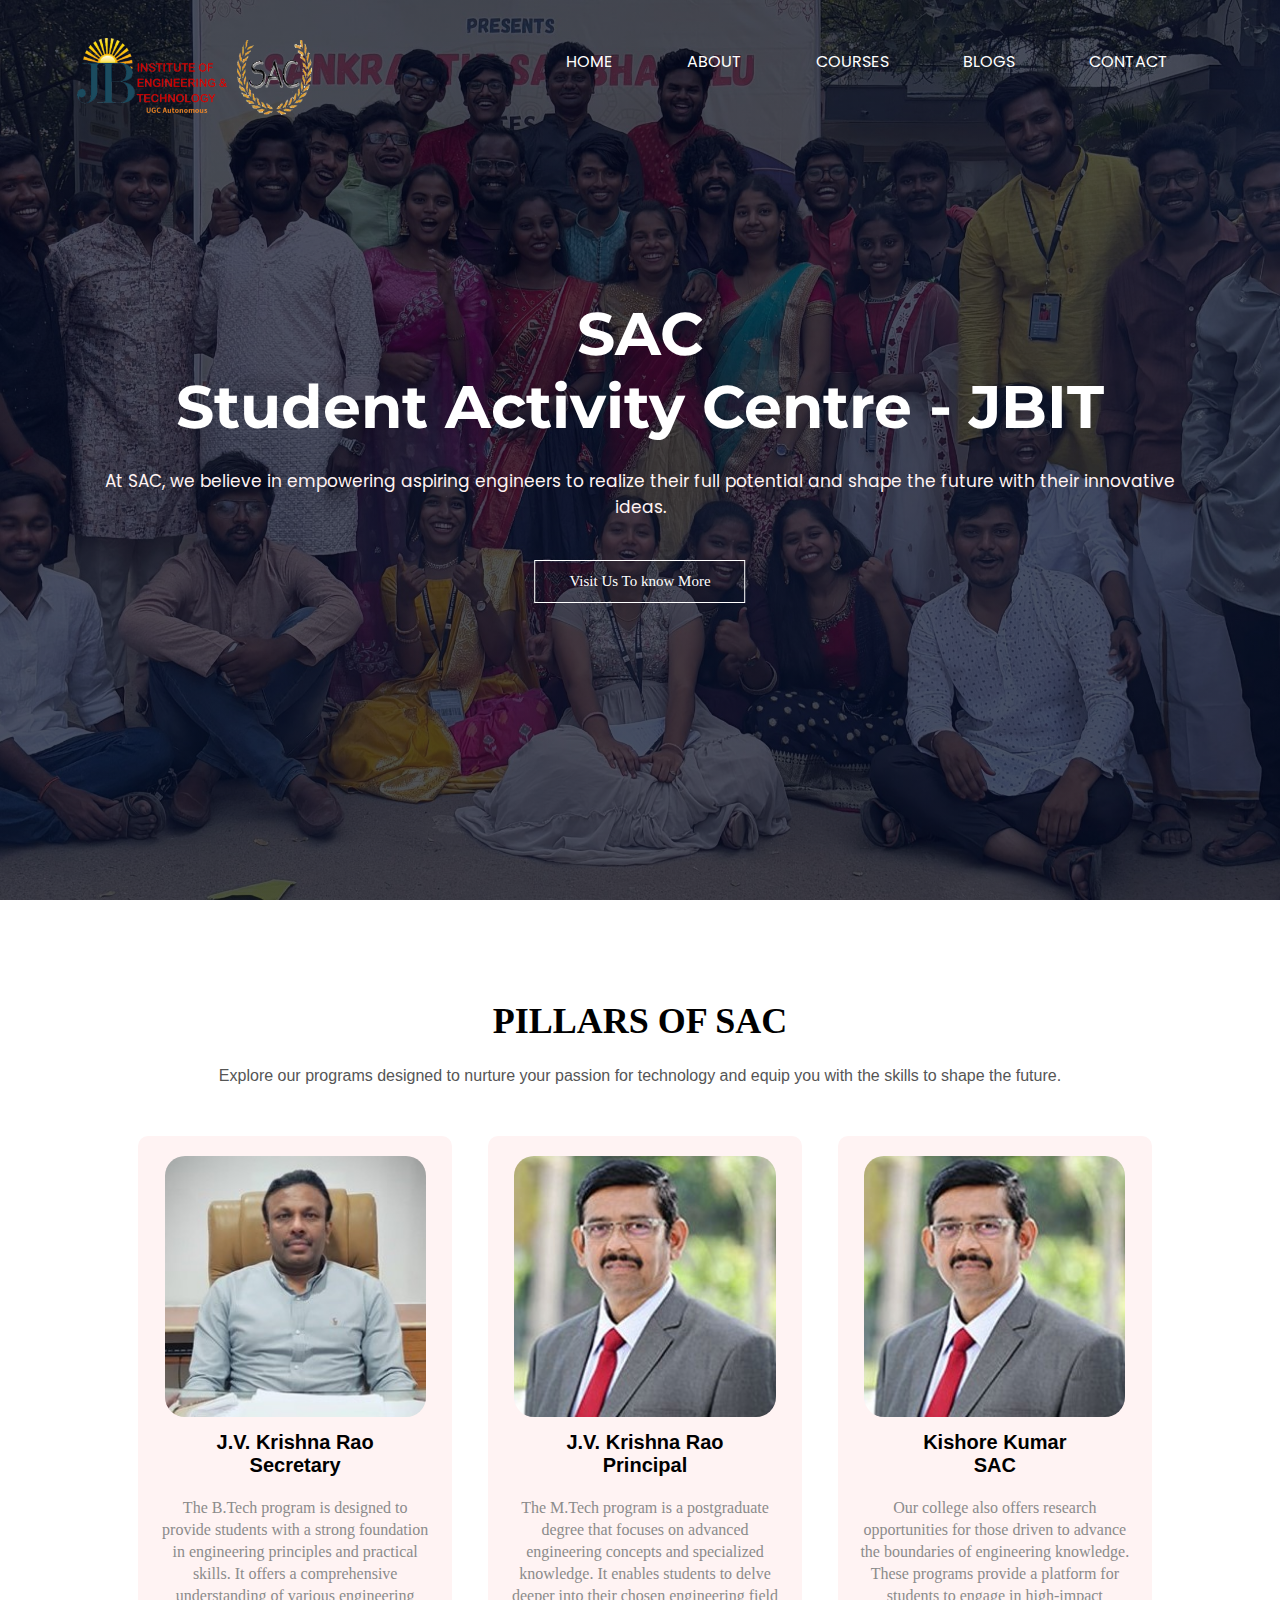
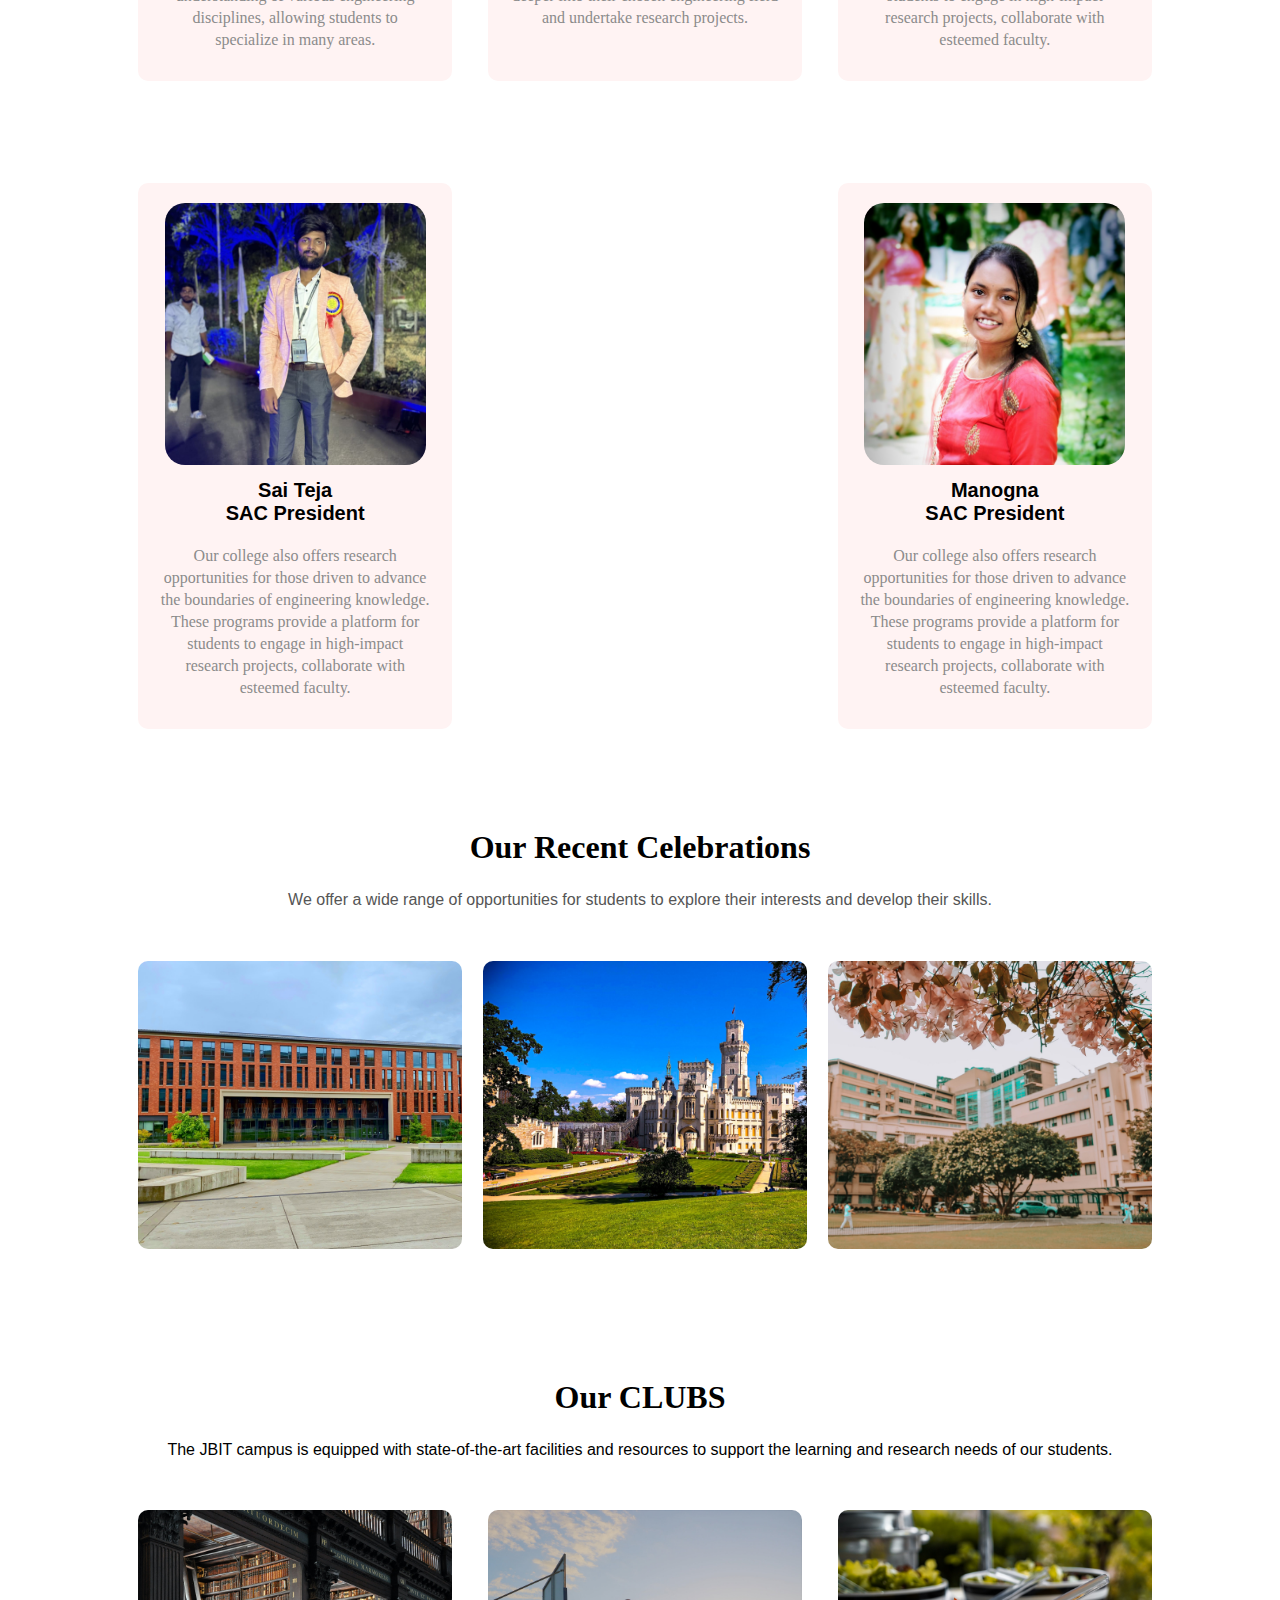
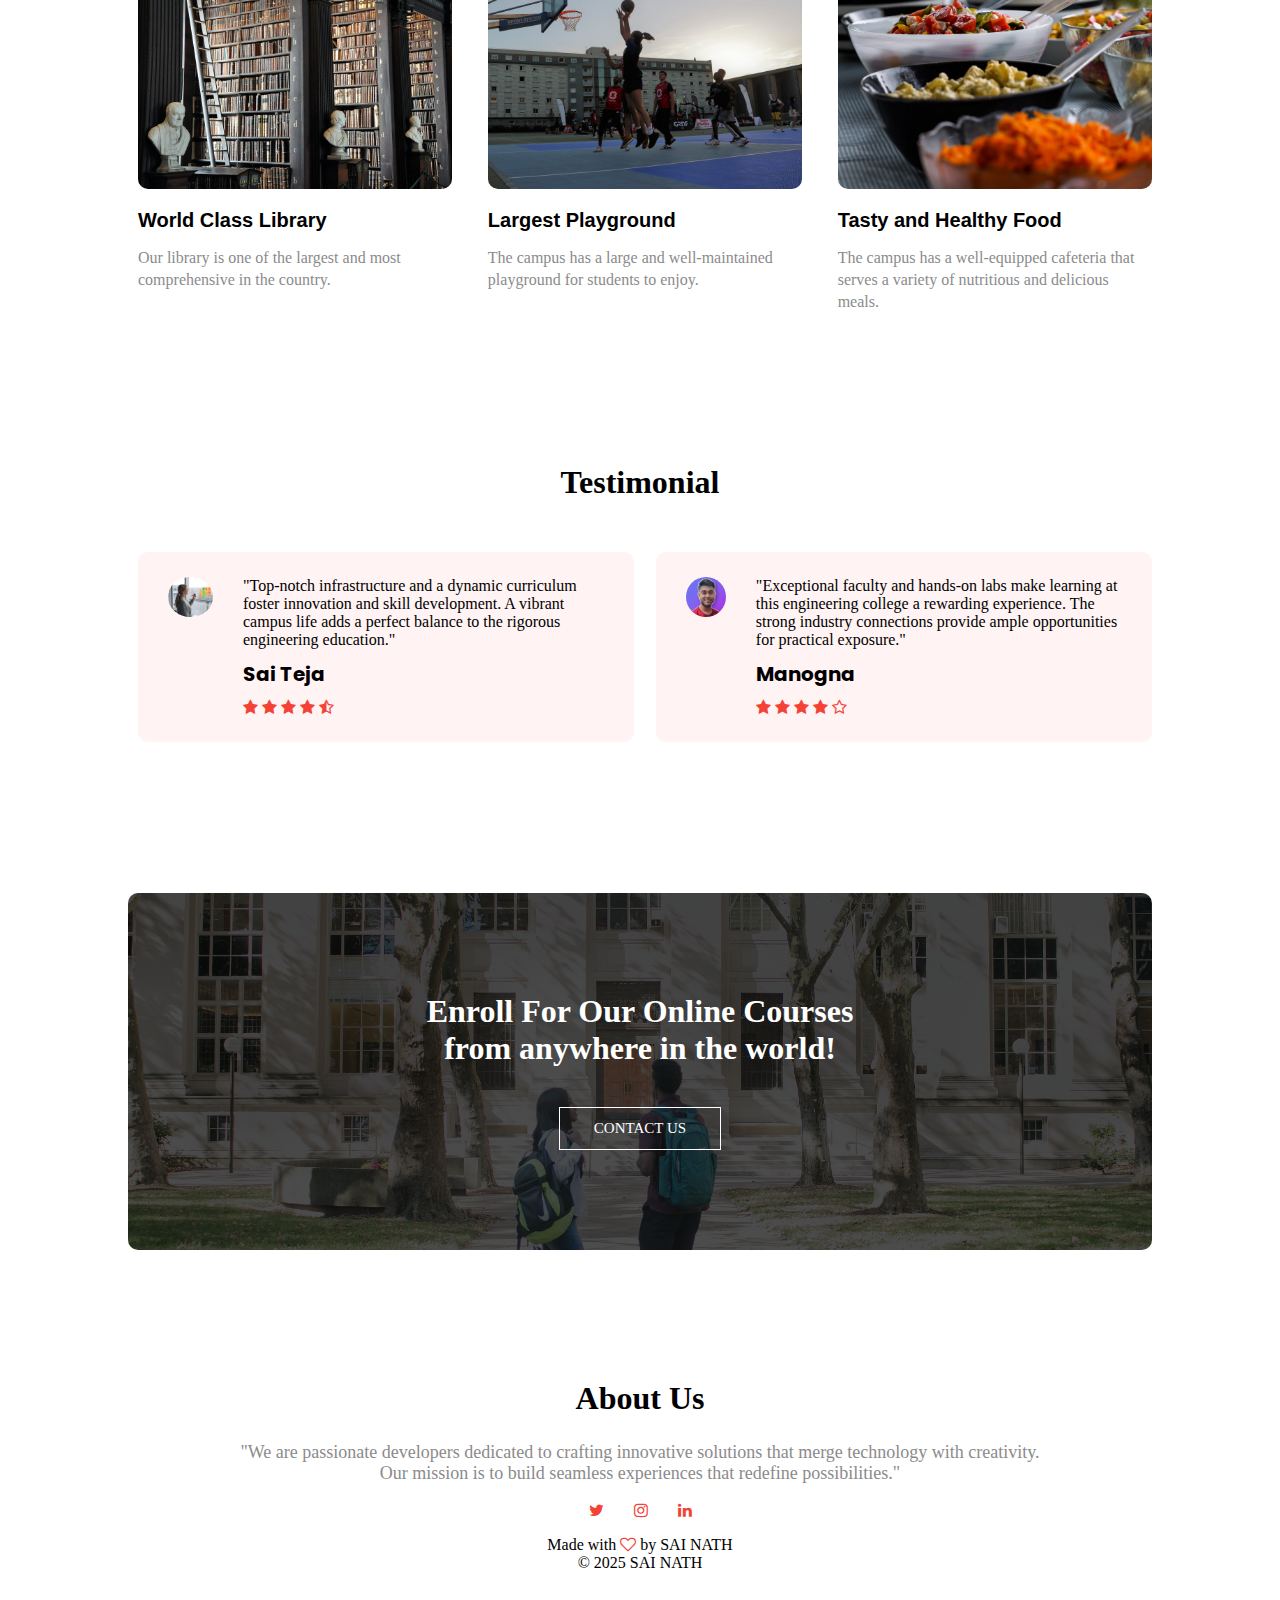
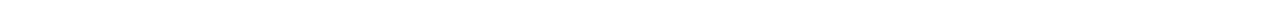
<file: index.html>
<!DOCTYPE html>
<html lang="en">
  <head>
    <meta charset="UTF-8" />
    <meta name="viewport" content="width=device-width, initial-scale=1.0" />
    <title>SAC JBIT</title>
    <link rel="icon" href="Images/logo 2.png" type="image/x-icon"/>
    <link rel="stylesheet" href="style.css" />
    
    <link rel="preconnect" href="https://fonts.googleapis.com" />
    <link rel="preconnect" href="https://fonts.gstatic.com" crossorigin />
    <link
      href="https://fonts.googleapis.com/css2?family=Poppins:wght@100;200&display=swap"
      rel="stylesheet"
    />
    <link rel="preconnect" href="https://fonts.googleapis.com" />
    <link rel="preconnect" href="https://fonts.gstatic.com" crossorigin />
    <link
      href="https://fonts.googleapis.com/css2?family=Montserrat:wght@100&family=Poppins:wght@100;200&display=swap"
      rel="stylesheet"
    />
    <link
      rel="stylesheet"
      href="https://stackpath.bootstrapcdn.com/font-awesome/4.7.0/css/font-awesome.min.css"
    />
    <link rel="preconnect" href="https://fonts.googleapis.com" />
    <link rel="preconnect" href="https://fonts.gstatic.com" crossorigin />
    <link
      href="https://fonts.googleapis.com/css2?family=Bricolage+Grotesque:opsz,wght@10..48,200&display=swap"
      rel="stylesheet"
    />
  </head>
  <body>
    <section class="header">
      <nav>
        <a href="home.html"><img src="Images/logo.png" alt="" /></a>
        <img src="Images/logo 2.png" class="logo2"/>
        <div class="nav-links" id="navLinks">
          <i class="fa fa-times" onclick="hideMenu()"></i>
          <ul>
            <li><a href="index.html">HOME</a></li>
            <li><a href="about.html">ABOUT</a></li>
            <li><a href="courses.html">COURSES</a></li>
            <li><a href="blog.html">BLOGS</a></li>
            <li><a href="contact.html">CONTACT</a></li>
          </ul>
        </div>
        <i class="fa fa-bars" onclick="showMenu()"></i>
      </nav>
      <div class="text-box">
        <h1>SAC <br><span>Student Activity Centre - JBIT</span></h1>
        <p>
          At SAC, we believe in empowering aspiring engineers to realize their
          full potential and shape the future with their innovative ideas.
        </p>
        <a href="about.html" class="hero-btn">Visit Us To know More</a>
      </div>
    </section>
    <!-- -------course--------- -->
    <section class="course">
      <h1>PILLARS OF SAC</h1>
      <div class="course-intro">
        <p>
          Explore our programs designed to nurture
          your passion for technology and equip you with the skills to shape the
          future.
        </p>
      </div>
      <div class="row">
        <div class="course-col">
          <img src="Images/Messages/JVK.jpg" alt="">
          <h3>J.V. Krishna Rao<br><span>Secretary</span></h3>
          <p>
            The B.Tech program is designed to provide students with a strong
            foundation in engineering principles and practical skills. It offers
            a comprehensive understanding of various engineering disciplines,
            allowing students to specialize in many areas.
          </p>
        </div>
        <div class="course-col">
          <img src="Images/Messages/Principal.jpg" alt="">
          <h3>J.V. Krishna Rao<br><span>Principal</span></h3>
          <p>
            The M.Tech program is a postgraduate degree that focuses on advanced
            engineering concepts and specialized knowledge. It enables students
            to delve deeper into their chosen engineering field and undertake
            research projects.
          </p>
        </div>
        <div class="course-col">
          <img src="Images/Messages/Principal.jpg" alt="">
          <h3>Kishore Kumar<br><span>SAC</span></h3>
          <p>
            Our college also offers research opportunities for those driven to
            advance the boundaries of engineering knowledge. These programs
            provide a platform for students to engage in high-impact research
            projects, collaborate with esteemed faculty.
          </p>
        </div>
      </div>
      <div class="row">
        <div class="course-col">
          <img src="Images/Messages/saiteja.jpeg" alt="">
          <h3>Sai Teja<br><span>SAC President</span></h3>
          <p>
            Our college also offers research opportunities for those driven to
            advance the boundaries of engineering knowledge. These programs
            provide a platform for students to engage in high-impact research
            projects, collaborate with esteemed faculty.
          </p>
        </div>
        <div class="course-col">
          <img src="Images/Messages/Manogna.jpeg" alt="">
          <h3>Manogna<br><span>SAC President</span></h3>
          <p>
            Our college also offers research opportunities for those driven to
            advance the boundaries of engineering knowledge. These programs
            provide a platform for students to engage in high-impact research
            projects, collaborate with esteemed faculty.
          </p>
        </div>
      </div>
    </section>
    <!-- ---------campus------------- -->
    <section class="campus">
      <h1>Our Recent Celebrations</h1>
      <p>
        We offer a wide range of opportunities for students to
        explore their interests and develop their skills.
      </p>
      <div class="row">
        <div class="campus-col">
          <img src="Images/campus1.jpg" alt="" />
          <div class="layer">
            <h3>Sankranthi</h3>
          </div>
        </div>
        <div class="campus-col">
          <img src="Images/campus2.jpg" alt="" />
          <div class="layer">
            <h3>Batukamma</h3>
          </div>
        </div>
        <div class="campus-col">
          <img src="Images/campus3.jpg" alt="" />
          <div class="layer">
            <h3>Republic Day</h3>
          </div>
        </div>
      </div>
    </section>

    <!-- --------------facilities---------------- -->

    <section class="facilities">
      <h1>Our CLUBS</h1>
      <div class="facilities-intro">
        <p>
          The JBIT campus is equipped with state-of-the-art facilities and
          resources to support the learning and research needs of our students.
        </p>
      </div>
      <div class="row">
        <div class="facilities-col">
          <img src="Images/facilities1.jpg" alt="" />
          <h3>World Class Library</h3>
          <p>
            Our library is one of the largest and most comprehensive in the
            country.
          </p>
        </div>
        <div class="facilities-col">
          <img src="Images/facilities2.jpg" alt="" />
          <h3>Largest Playground</h3>
          <p>
            The campus has a large and well-maintained playground for students
            to enjoy.
          </p>
        </div>

        <div class="facilities-col">
          <img src="Images/facilities3.jpg" alt="" />
          <h3>Tasty and Healthy Food</h3>
          <p>
            The campus has a well-equipped cafeteria that serves a variety of
            nutritious and delicious meals.
          </p>
        </div>
      </div>
    </section>

    <!-- ---------testimonials-------------- -->

    <section class="testimonial">
      <h1>Testimonial</h1>
      <!-- <p>the college is a funcking bullshit</p> -->
      <div class="row">
        <div class="testimonial-col">
          <img src="Images/student1.jpg" alt="" />
          <div>
            <p>
              "Top-notch infrastructure and a dynamic curriculum foster
              innovation and skill development. A vibrant campus life adds a
              perfect balance to the rigorous engineering education."
            </p>
            <h3>Sai Teja</h3>
            <i class="fa fa-star"></i>
            <i class="fa fa-star"></i>
            <i class="fa fa-star"></i>
            <i class="fa fa-star"></i>
            <i class="fa fa-star-half-o"></i>
          </div>
        </div>

        <div class="testimonial-col">
          <img src="Images/student2.png" alt="" />
          <div>
            <p>
              "Exceptional faculty and hands-on labs make learning at this
              engineering college a rewarding experience. The strong industry
              connections provide ample opportunities for practical exposure."
            </p>
            <h3>Manogna</h3>
            <i class="fa fa-star"></i>
            <i class="fa fa-star"></i>
            <i class="fa fa-star"></i>
            <i class="fa fa-star"></i>
            <i class="fa fa-star-o"></i>
          </div>
        </div>
      </div>
    </section>

    <!-- --------call to action----------- -->

    <section class="cta">
      <h1>
        Enroll For Our Online Courses <br />
        from anywhere in the world!
      </h1>
      <a href="" class="hero-btn">CONTACT US</a>
    </section>

    <!-- ----------footer---------------- -->

    <section class="footer">
      <h1>About Us</h1>
      <div class="footer-intro">
        <p>
          "We are passionate developers dedicated to crafting innovative
          solutions that merge technology with creativity. <br />Our mission is
          to build seamless experiences that redefine possibilities."
        </p>
      </div>
      <div class="icons">
        <a
          href="
          class="fa fa-facebook"
        ></a>
        <a href="" class="fa fa-twitter"></a>
        <a
          href=""
          class="fa fa-instagram"
        ></a>
        <a
          href=""
          class="fa fa-linkedin"
        ></a>
      </div>
      <p>Made with <i class="fa fa-heart-o"></i> by SAI NATH</p>
      <p>© 2025 SAI NATH</p>
    </section>

    <!--Javascript for Toggle Menu-->
    <script>
      var navLinks = document.getElementById("navLinks");

      function showMenu() {
        navLinks.style.right = "0";
      }

      function hideMenu() {
        navLinks.style.right = "-200px";
      }
    </script>
  </body>
</html>
</file>
<file: style.css>
* {
  margin: 0;
  padding: 0;
}

.header {
  min-height: 100vh;
  width: 100%;
  background-image: linear-gradient(rgba(4, 9, 30, 0.7), rgba(4, 9, 30, 0.7)),
    url("Images/bg1.jpg");
  background-position: center;
  background-size: cover;
  position: relative;
}

.logo2{
  width: 75px;
  padding: 10px;
}

nav {
  display: flex;
  padding: 0% 6%;
  justify-content: space-between;
  align-items: center;
}

nav img {
  margin-top: 30px;
  width: 150px;
}

.nav-links {
  flex: 1;
  text-align: right;
}

.nav-links ul li {
  list-style: none;
  display: inline-block;
  padding: 10px 35px;
  position: relative;
}

.nav-links ul li a {
  color: white;
  text-decoration: none;
  font-size: 16px;
  font-family: "Poppins", sans-serif;
}

.nav-links ul li::after {
  content: "";
  width: 0%;
  height: 2px;
  background: #f44336;
  display: block;
  margin: auto;
  transition: 0.5s;
}

.nav-links ul li:hover::after {
  width: 100%;
}

.text-box {
  width: 87%;
  color: white;
  position: absolute;
  top: 50%;
  left: 50%;
  transform: translate(-50%, -50%);
  text-align: center;
}

.text-box h1 {
  font-size: 60px;
  font-family: "Montserrat", sans-serif;
}

.text-box p {
  margin: 25px 0 40px;
  color: #fff3f3;
  font-size: 17px;
  font-family: "Poppins", sans-serif;
}

.hero-btn {
  display: inline-block;
  text-decoration: none;
  color: white;
  border: 1px solid #ffffff;
  padding: 12px 34px;
  font-size: 15px;
  background: transparent;
  position: relative;
}

.hero-btn:hover {
  border: 1px solid #f44336;
  background: #f44336;
  transition: 0.8s;
}

nav .fa {
  display: none;
}

@media (max-width: 700px) {
  .text-box h1 {
    font-size: 35px;
  }

  .nav-links ul li {
    display: block;
  }

  .nav-links {
    position: fixed;
    background: #f44336;
    height: 100vh;
    width: 200px;
    max-width: 100%;
    top: 0;
    right: -200px;
    text-align: left;
    z-index: 2;
    transition: 0.3s;
  }

  nav .fa {
    display: block;
    color: #fff;
    margin: 10px;
    font-size: 22px;
    cursor: pointer;
  }

  .nav-links ul {
    padding: 30px;
  }
}

/* ----course---------- */

.course {
  width: 80%;
  margin: auto;
  text-align: center;
  padding-top: 100px;
}

.course h1 {
  font-size: 36px;
  font-weight: 600;
}

.course-col p {
  color: #8b8b8b;
  font-size: 16px;
  font-weight: 400;
  line-height: 22px;
  padding: 10px;
}

.row {
  margin-top: 5%;
  display: flex;
  justify-content: space-between;
}

.course-col {
  flex-basis: 31%;
  background: #fff3f3;
  border-radius: 10px;
  margin-bottom: 5%;
  padding: 20px 12px;
  box-sizing: border-box;
  transition: 0.5s;
  width: 31%;
  position: relative;
}

.course-col img{
  border-radius: 20px;
  width: 90%;
  position: relative;
}

.course-intro p {
  color: #555;
  margin-top: 25px;
  font-family: 'Segoe UI', Tahoma, Geneva, Verdana, sans-serif;
}

h3{
  text-align: center;
  font-weight: 900px;
  color: #000000;
  margin: 10px 0;
  font-size: 20px;
  font-family: 'Segoe UI', Tahoma, Geneva, Verdana, sans-serif;
}

h3 span{
  text-align: center;
  font-weight: 900px;
  color: #000000;
  margin: 10px 0;
  font-size: 20px;
  font-family: 'Lucida Sans', 'Lucida Sans Regular', 'Lucida Grande', 'Lucida Sans Unicode', Geneva, Verdana, sans-serif;
}

.course-col:hover {
  box-shadow: 0 0 20px 0px rgba(0, 0, 0, 0.4);
  border-radius: 30px;
  transform: translateY(-10px);
}

@media (max-width: 700px) {
  .row {
    flex-direction: column;
  }

  .course-col{
    width: 95%;
    border-radius: 30px;
    -webkit-border-radius: 30px;
    -moz-border-radius: 30px;
    -ms-border-radius: 30px;
    -o-border-radius: 30px;
}

  .course-col:hover {
    box-shadow: 0 0 5px 0px rgba(0, 0, 0, 0.4);
    border-radius: 30px;
    transform: translatey(-10px);
}
}

/* -------------campus----------------- */

.campus {
  width: 80%;
  margin: auto;
  text-align: center;
  padding-top: 50px;
}

.campus p {
  margin-top: 25px;
  font-family: 'Segoe UI', Tahoma, Geneva, Verdana, sans-serif;
  color: #555;
}

.campus-col {
  flex-basis: 32%;
  border-radius: 10px;
  margin-bottom: 30px;
  position: relative;
  overflow: hidden;
}

.campus-col img {
  width: 100%;
  display: block;
  object-fit: cover;
  transition: all ease 0.5s;
  scale: 1.1;
}

.campus-col:hover img {
  scale: 1;
}

.layer {
  background: (226, 0, 0, 0.7);
  height: 100%;
  width: 100%;
  position: absolute;
  top: 0;
  left: 0;
  transition: 0.5s;
}

.layer:hover {
  background: rgba(0, 0, 0, 0.4);
}

.layer h3 {
  width: 100%;
  font-weight: 500;
  color: #fff;
  font-size: 26px;
  bottom: 0;
  left: 50%;
  transform: translateX(-50%);
  position: absolute;
  opacity: 0;
  transition: 0.5s;
}

.layer:hover h3 {
  bottom: 49%;
  opacity: 1;
}

/* ---------------facilities--------------------- */

.facilities {
  width: 80%;
  margin: auto;
  text-align: center;
  padding-top: 100px;
}

.facilities-intro p {
  margin-top: 25px;
  font-family: 'Segoe UI', Tahoma, Geneva, Verdana, sans-serif;
}

.facilities-col {
  flex-basis: 31%;
  border-radius: 10px;
  margin-bottom: 5%;
  text-align: left;
}

.facilities-col img {
  width: 100%;
  border-radius: 10px;
}

.facilities-col p {
  padding: 0;
  color: #8b8b8b;
  font-size: 16px;
  font-weight: 400;
  line-height: 22px;
}

.facilities-col h3 {
  margin-top: 16px;
  margin-bottom: 15px;
  text-align: left;
}

/* --------------testimonials---------------- */

.testimonial {
  width: 80%;
  margin: auto;
  text-align: center;
  padding-top: 100px;
}

.testimonial-col {
  flex-basis: 44%;
  border-radius: 10px;
  margin-bottom: 5%;
  text-align: left;
  background: #fff3f3;
  padding: 25px;
  cursor: pointer;
  display: flex;
}

.testimonial-col img {
  height: 40px;
  margin-left: 5px;
  margin-right: 30px;
  border-radius: 50%;
}

.testimonial-col h3 {
  font-family: "Poppins", sans-serif;
  text-align: left;
}

.testimonial-col .fa {
  color: #f44336;
}

@media (max-width: 700px) {
  .testimonial-col img {
    margin-left: 0px;
    margin-right: 15px;
  }
}

/* -------------cta---------- */

.cta {
  margin: 100px auto;
  width: 80%;
  background-image: linear-gradient(rgba(0, 0, 0, 0.7), rgba(0, 0, 0, 0.7)),
    url("Images/bg2.jpg");
  background-position: center;
  background-size: cover;
  border-radius: 10px;
  text-align: center;
  padding: 100px 0;
}

.cta h1 {
  color: #fff;
  margin-bottom: 40px;
  padding: 0;
}

@media (max-width: 700px) {
  .cta h1 {
    font-size: 24px;
  }
}

/* ---------footer------------ */

.footer {
  width: 100%;
  text-align: center;
  padding: 30px 0;
}

.footer h4 {
  margin-bottom: 25px;
  margin-top: 20px;
  font-weight: 600;
}

.icons .fa {
  color: #f44336;
  margin: 0 13px;
  cursor: pointer;
  padding: 18px 0;
  text-decoration: none;
  transition: transform 0.3s ease;
}

.fa-heart-o {
  color: #f44336;
}

.icons .fa:hover {
  color: #570802;
  transform: scale(1.5);
}

.footer h1 {
  margin-bottom: 25px;
}

.footer-intro p {
  font-size: 18px;
  color: #8b8b8b;
}

@media screen and (max-width: 700px) {
  .footer-intro p {
    font-size: 14px;
    text-align: center;
    margin-right: 25px;
    margin-left: 25px;
  }
}

/* --------------------about us page--------------------------------- */

.sub-header {
  height: 50vh;
  width: 100%;
  background-image: linear-gradient(rgba(4, 9, 30, 0.7), rgba(4, 9, 30, 0.7)),
    url(Images/about_us.jpg);
  background-position: auto;
  background-size: cover;
  text-align: center;
}

.sub-header h1 {
  margin-top: 30px;
  font-family: "Montserrat", sans-serif;
  color: #fff;
}

.about-us {
  width: 80%;
  margin: auto;
  padding-top: 80px;
  padding-bottom: 50px;
}

.about-col {
  flex-basis: 48%;
  padding: 30px 2px;
}

.about-col img {
  width: 100%;
}

.about-col h1 {
  padding-top: 0;
  margin-top: 45px;
}

.about-col p {
  padding: 15px 0 25px;
  color: #8b8b8b;
  line-height: 25px;
}

.red-btn {
  border: 1px solid #f44336;
  background: transparent;
  color: #f44336;
}

.red-btn:hover {
  color: #fff;
}

@media (max-width: 700px) {
  .sub-header {
    height: 50vh;
    width: 100%;
    background: linear-gradient(rgba(4, 9, 30, 0.7), rgba(4, 9, 30, 0.7)),
      url(Images/bg3.jpg) center/cover;
    /* Center and cover the background */
    text-align: center;
  }

  .about-col img {
    display: none;
  }

  .about-col {
    flex-basis: 48%;
    padding: 0px 2px;
  }

  .about-us {
    width: 80%;
    margin: auto;
    padding-top: 0px;
    padding-bottom: 50px;
  }
}

/* -------------------blog post-------------------- */

.blog-content {
  width: 80%;
  margin: auto;
  padding: 60px 0;
}

.blog-left {
  flex-basis: 65%;
}

.blog-left img {
  width: 100%;
}

.blog-left h1 {
  color: #222;
  font-weight: 600;
  margin: 30px 0;
}

.blog-left p {
  color: #8b8b8b;
  padding: 0;
}

.blog-right {
  flex-basis: 32%;
}

.blog-right h3 {
  background: #f44336;
  color: #fff;
  padding: 7px 0;
  font-size: 16px;
  margin-bottom: 20px;
  font-family: Arial, Helvetica, sans-serif;
}

.blog-right div {
  display: flex;
  align-items: center;
  justify-content: space-between;
  color: #555;
  border-bottom: #8b8b8b 1px solid;
  padding: 8px;
  box-sizing: border-box;
}

.blog-right div:hover {
  background-color: #8b8b8b;
  border: #000 1px solid;
  color: #000;
  scale: 1.1;
  transition: 0.3s;
}

.comment-box {
  border: 1px solid #ccc;
  margin: 50px 0;
  padding: 10px 20px;
}

.comment-box h3 {
  text-align: left;
}

.comment-form input,
.comment-form textarea {
  width: 100%;
  padding: 10px;
  margin: 15px 0;
  box-sizing: border-box;
  border: none;
  outline: none;
  background: #f0f0f0;
}

.comment-form button {
  margin: 10px 0;
}

@media (max-width: 700px) {
  .sub-header h1 {
    font-size: 24px;
  }

  .blog-left img {
    display: none;
  }

  .blog-content {
    width: 80%;
    margin: auto;
    padding: 0px 0;
  }

  .blog-right {
    order: 1;
  }

  .blog-left {
    order: 2;
  }

  .blog-left h1 {
    color: #222;
    font-size: 30px;
    font-weight: 600;
    margin: 30px 0;
  }
}

/* ---------------------contact us-------------------- */

.location {
  width: 80%;
  margin: auto;
  padding: 80px 0;
}

.location iframe {
  width: 100%;
}

.contact-us {
  width: 80%;
  margin: auto;
}

.contact-col {
  flex-basis: 48%;
  margin-bottom: 30px;
}

.contact-col div {
  display: flex;
  align-items: center;
  margin-bottom: 40px;
}

.contact-col div .fa {
  font-size: 28px;
  color: #f44336;
  margin: 10px;
  margin-right: 30px;
}

.contact-col div p {
  padding: 0;
  font-family: 'Segoe UI', Tahoma, Geneva, Verdana, sans-serif;
}

.contact-col div h5 {
  font-size: 20px;
  margin-bottom: 5px;
  color: #555;
  font-weight: 400;
  font-family: Arial, Helvetica, sans-serif;
}

.contact-col input,
.contact-col textarea {
  width: 100%;
  padding: 15px;
  margin-bottom: 17px;
  outline: none;
  border: 1px solid #ccc;
  box-sizing: border-box;
}

.row {
  margin-left: 10px;
  display: flex;
}
</file>
